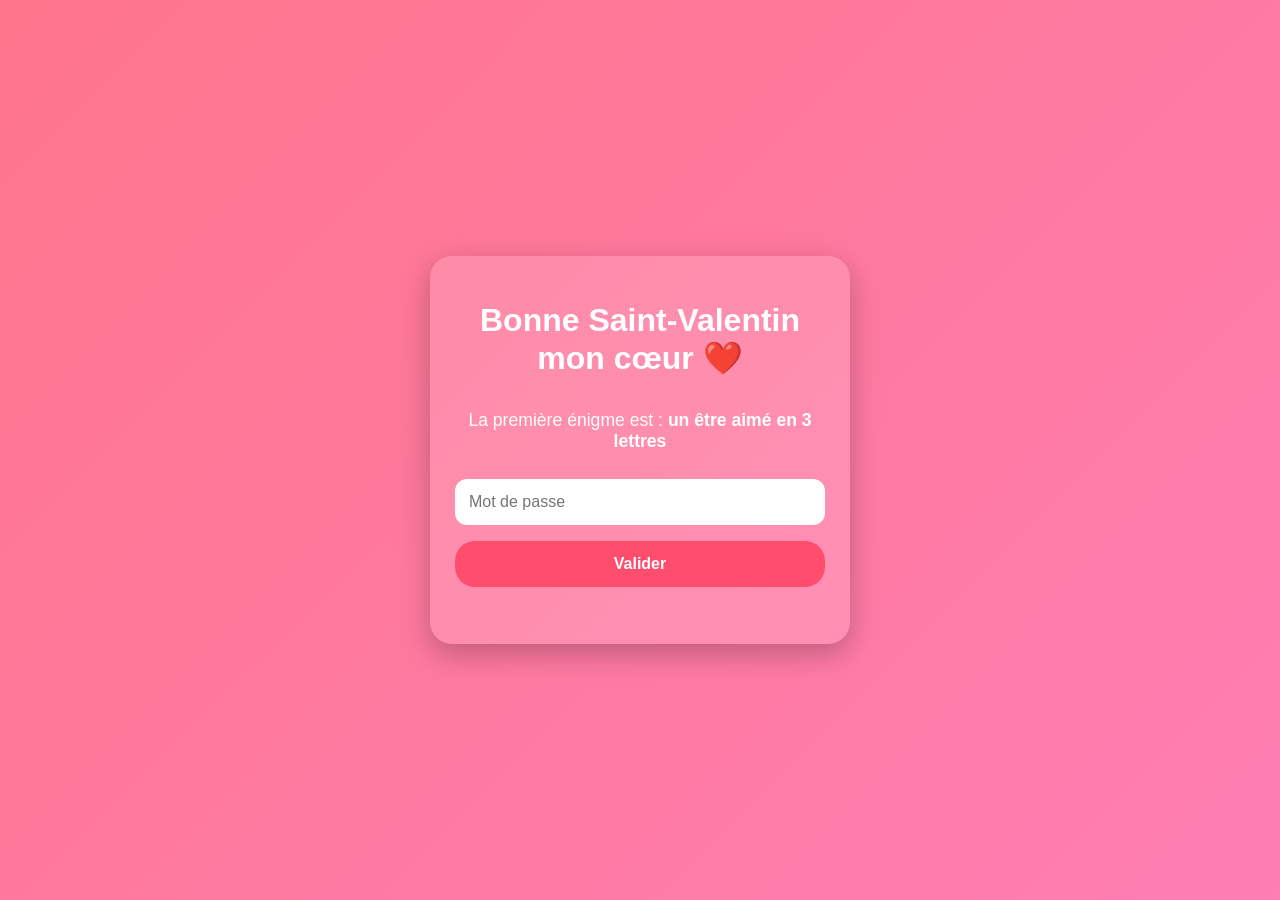
<file: index.html>
<!DOCTYPE html>
<html lang="fr">
<head>
  <meta charset="UTF-8">
  <meta name="viewport" content="width=device-width, initial-scale=1.0">
  <title>Bonne Saint-Valentin</title>
  <link rel="stylesheet" href="style.css">
</head>

<body>

  <div class="container">
    <h1>Bonne Saint-Valentin mon cœur ❤️</h1>

    <p>La première énigme est : <strong>un être aimé en 3 lettres</strong></p>

    <input type="password" id="password" placeholder="Mot de passe">
    <button onclick="verifier()">Valider</button>

    <p id="message"></p>
  </div>

  <script>
    function verifier() {
      const mdp = document.getElementById("password").value;
      if (mdp === "Ava") {
        window.location.href = "page2.html";
      } else {
        document.getElementById("message").innerText =
          "Ce n’est pas la bonne réponse 💭";
      }
    }
  </script>

</body>
</html>
</file>
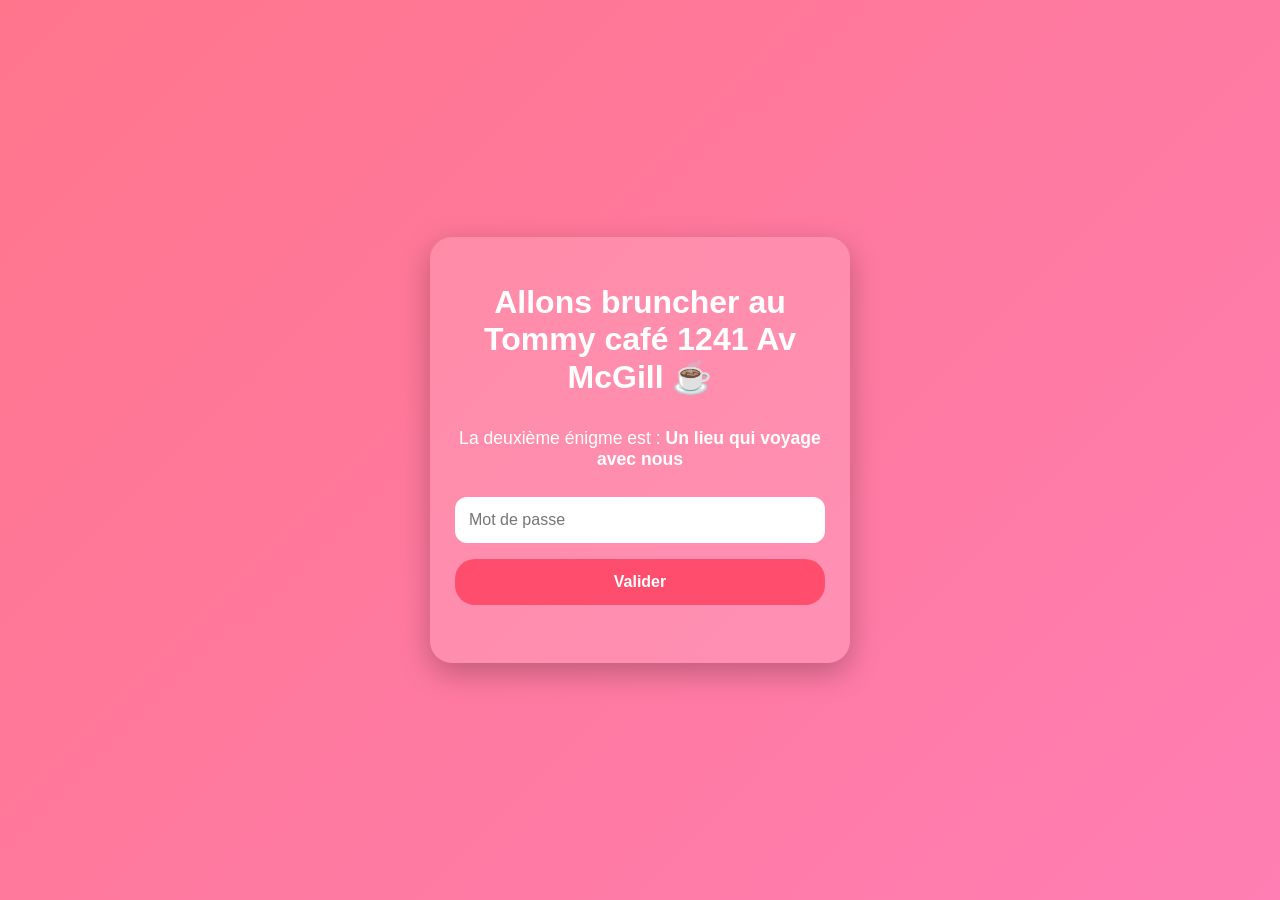
<file: page2.html>
<!DOCTYPE html>
<html lang="fr">
<head>
  <meta charset="UTF-8">
  <meta name="viewport" content="width=device-width, initial-scale=1.0">
  <title>Bonne Saint-Valentin</title>
  <link rel="stylesheet" href="style.css">
</head>

<body>

  <div class="container">
    <h1>Allons bruncher au Tommy café 1241 Av McGill ☕ </h1>

  <p>La deuxième énigme est : <strong> Un lieu qui voyage avec nous </strong></p>

    <input type="password" id="password" placeholder="Mot de passe">
    <button onclick="verifier()">Valider</button>

    <p id="message"></p>
  </div>

  <script>
    function verifier() {
      const mdp = document.getElementById("password").value;
      if (mdp === "les3brasseurs") {
        window.location.href = "page3.html"
      } else {
        document.getElementById("message").innerText =
          "Ce n’est pas la bonne réponse 💭";
      }
    }
  </script>

</body>
</html>
</file>
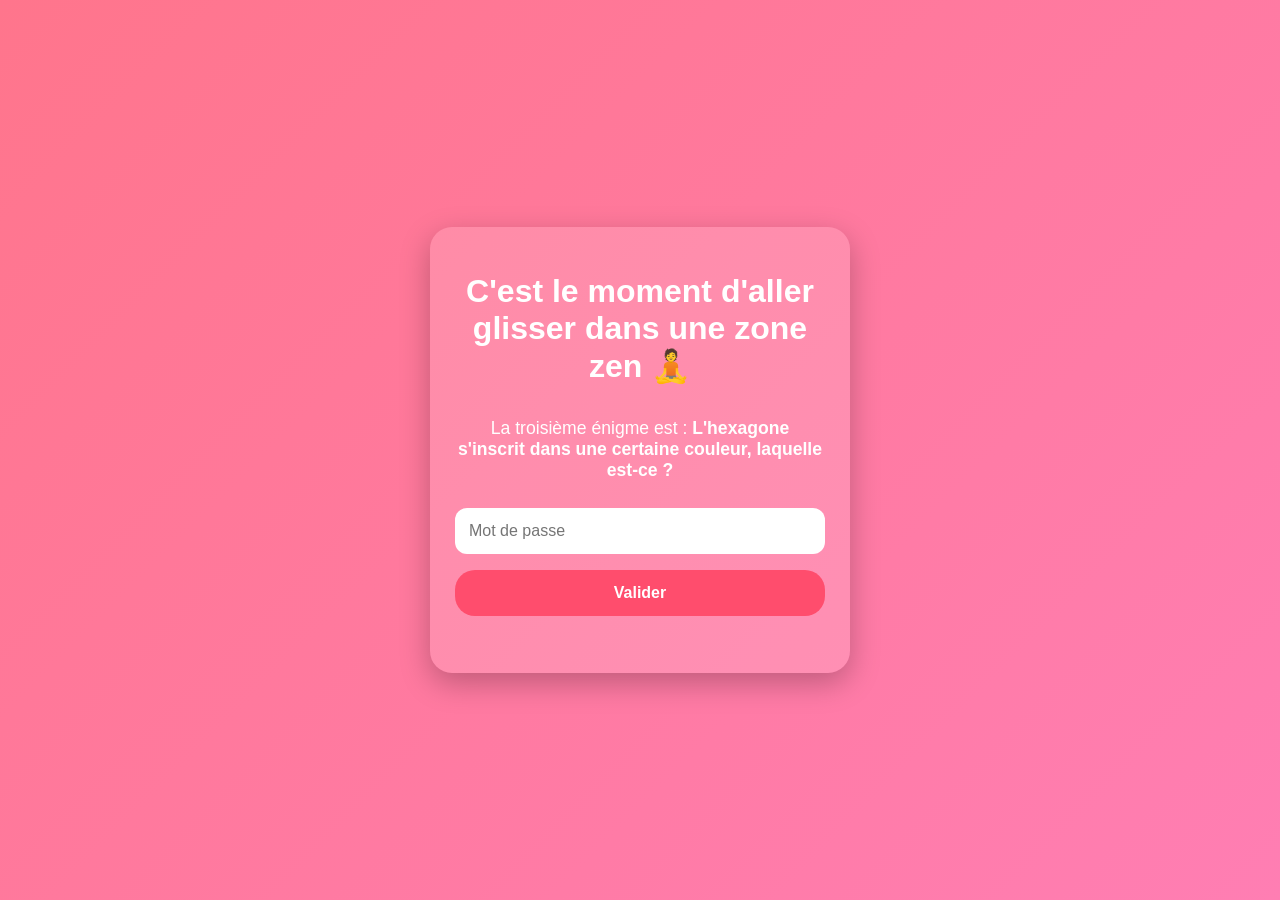
<file: page3.html>
<!DOCTYPE html>
<html lang="fr">
<head>
  <meta charset="UTF-8">
  <meta name="viewport" content="width=device-width, initial-scale=1.0">
  <title>Bonne Saint-Valentin</title>
  <link rel="stylesheet" href="style.css">
</head>

<body>

  <div class="container">
    <h1> C'est le moment d'aller glisser dans une zone zen 🧘 </h1>

  <p>La troisième énigme est : <strong> L'hexagone s'inscrit dans une certaine couleur, laquelle est-ce ? </strong></p>

    <input type="password" id="password" placeholder="Mot de passe">
    <button onclick="verifier()">Valider</button>

    <p id="message"></p>
  </div>

  <script>
    function verifier() {
      const mdp = document.getElementById("password").value;
      if (mdp === "vert") {
        window.location.href = "page4.html";
      } else {
        document.getElementById("message").innerText =
          "Ce n’est pas la bonne réponse 💭";
      }
    }
  </script>

</body>
</html>
</file>
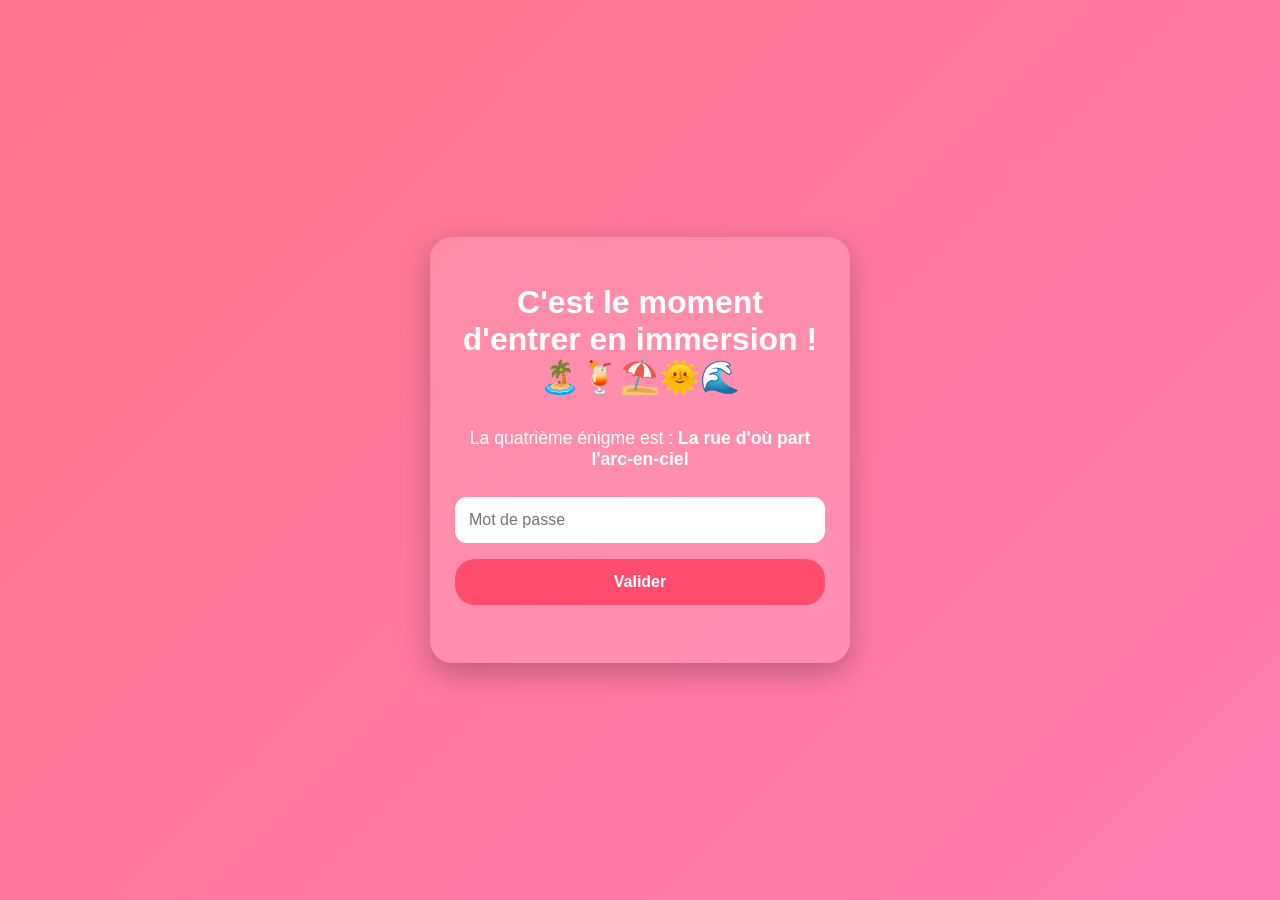
<file: page4.html>
<!DOCTYPE html>
<html lang="fr">
<head>
  <meta charset="UTF-8">
  <meta name="viewport" content="width=device-width, initial-scale=1.0">
  <title>Bonne Saint-Valentin</title>
  <link rel="stylesheet" href="style.css">
</head>

<body>

  <div class="container">
    <h1> C'est le moment d'entrer en immersion ! 🏝️🍹⛱️🌞🌊 </h1>

  <p>La quatrième énigme est : <strong> La rue d'où part l'arc-en-ciel </strong></p>

    <input type="password" id="password" placeholder="Mot de passe">
    <button onclick="verifier()">Valider</button>

    <p id="message"></p>
  </div>

  <script>
    function verifier() {
      const mdp = document.getElementById("password").value;
      if (mdp === "Bleury") {
        window.location.href = "page5.html";
      } else {
        document.getElementById("message").innerText =
          "Ce n’est pas la bonne réponse 💭";
      }
    }
  </script>

</body>
</html>
</file>
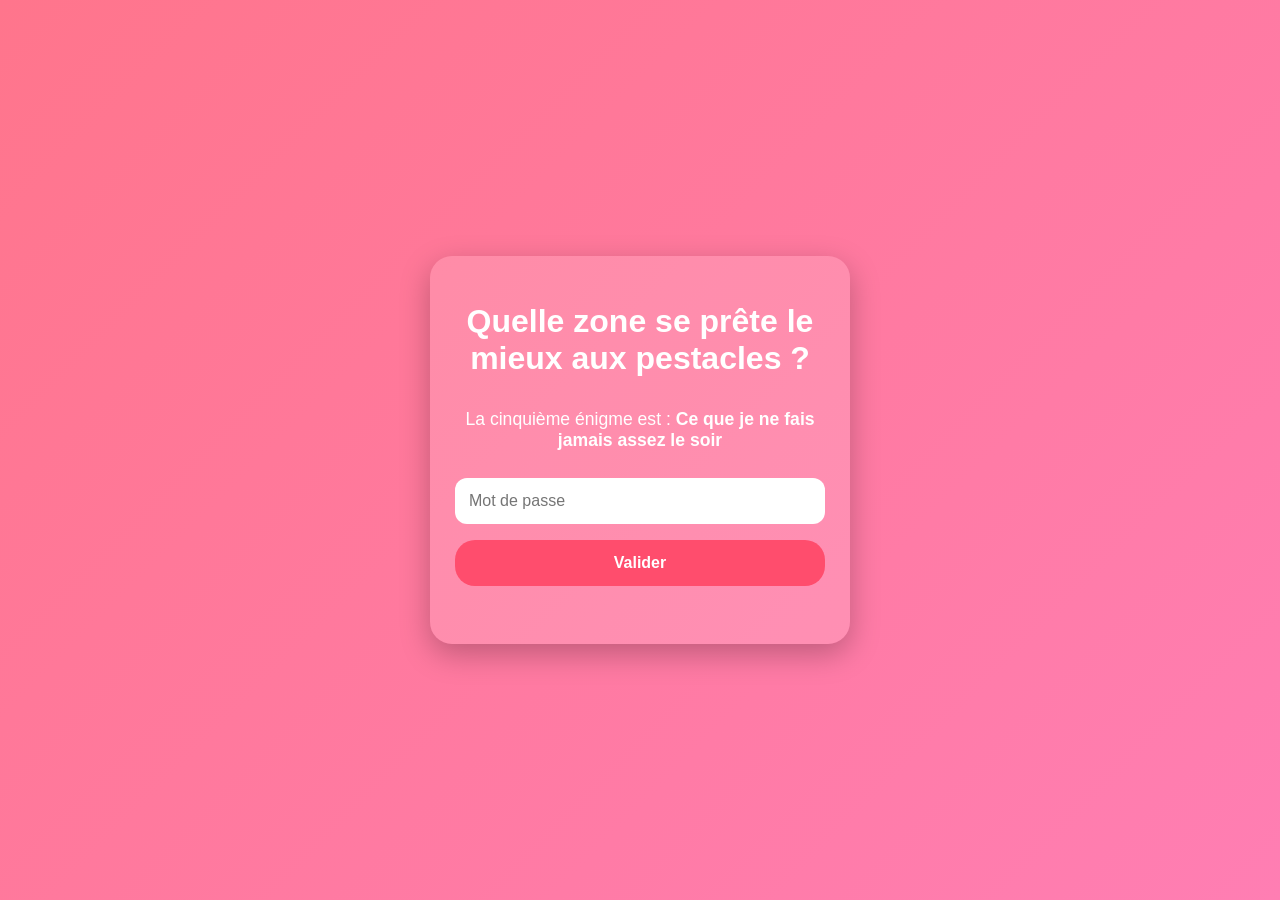
<file: page5.html>
<!DOCTYPE html>
<html lang="fr">
<head>
  <meta charset="UTF-8">
  <meta name="viewport" content="width=device-width, initial-scale=1.0">
  <title>Bonne Saint-Valentin</title>
  <link rel="stylesheet" href="style.css">
</head>

<body>

  <div class="container">
    <h1> Quelle zone se prête le mieux aux pestacles ? </h1>

  <p>La cinquième énigme est : <strong> Ce que je ne fais jamais assez le soir </strong></p>

    <input type="password" id="password" placeholder="Mot de passe">
    <button onclick="verifier()">Valider</button>

    <p id="message"></p>
  </div>

  <script>
    function verifier() {
      const mdp = document.getElementById("password").value;
      if (mdp === "pouilles") {
        window.location.href = "page6.html";
      } else {
        document.getElementById("message").innerText =
          "Ce n’est pas la bonne réponse 💭";
      }
    }
  </script>

</body>
</html>
</file>
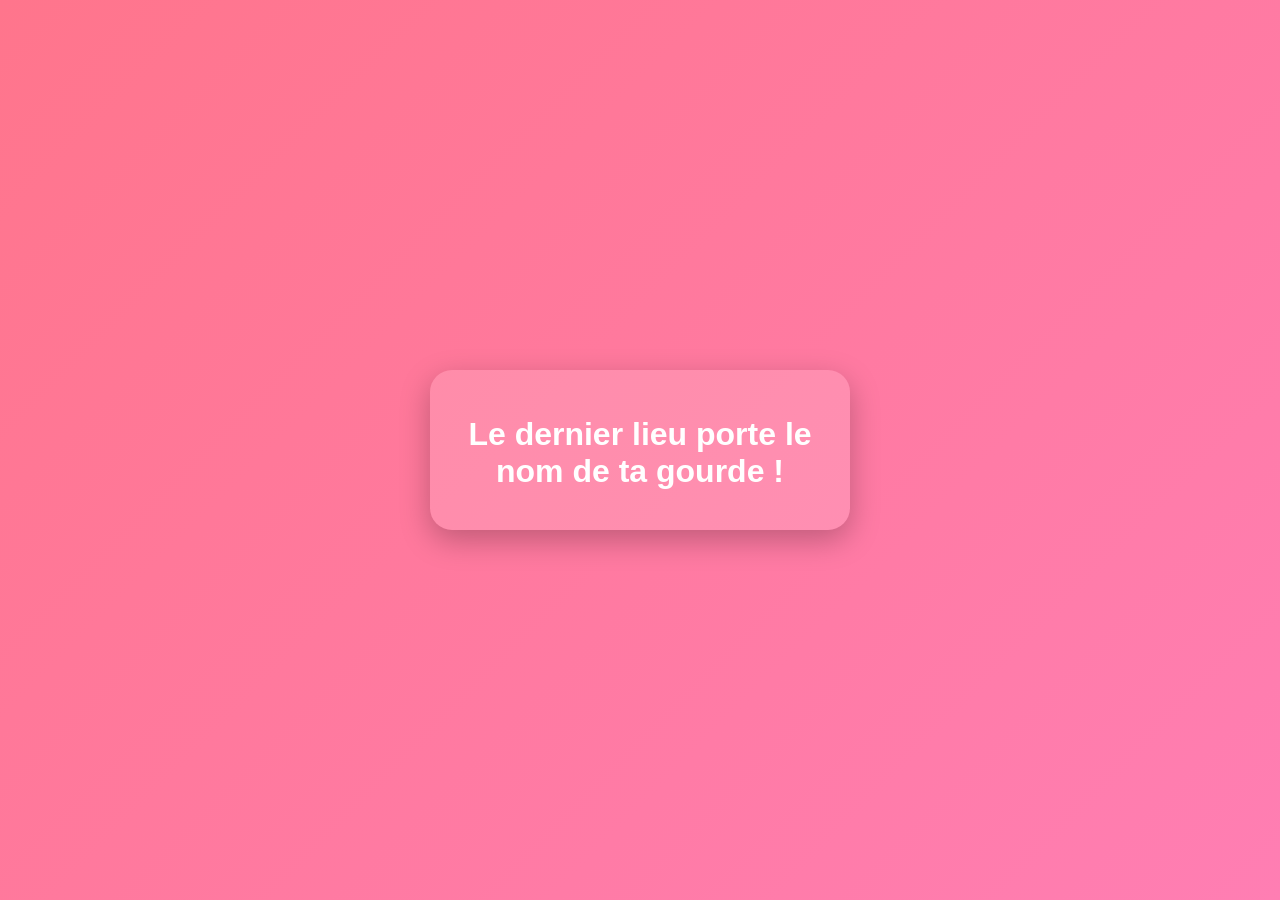
<file: page6.html>
<!DOCTYPE html>
<html lang="fr">
<head>
  <meta charset="UTF-8">
  <meta name="viewport" content="width=device-width, initial-scale=1.0">
  <title>Bonne Saint-Valentin</title>
  <link rel="stylesheet" href="style.css">
</head>

<body>

  <div class="container">
    <h1> Le dernier lieu porte le nom de ta gourde ! </h1>
  </div>

  <script>
  </script>

</body>
</html>
</file>
<file: style.css>
* {
  box-sizing: border-box;
}

body {
  margin: 0;
  min-height: 100vh;

  display: flex;
  justify-content: center;
  align-items: center;

  font-family: Arial, sans-serif;
  background: linear-gradient(135deg, #ff758c, #ff7eb3);
  color: white;
}

/* CONTENEUR */
.container {
  display: flex;              /* ← important */
  flex-direction: column;     /* ← FORCE le retour à la ligne */

  width: 100%;
  max-width: 420px;
  padding: 25px;
  margin: 15px;

  background: rgba(255, 255, 255, 0.15);
  border-radius: 22px;
  text-align: center;

  box-shadow: 0 10px 30px rgba(0,0,0,0.25);
}

/* TEXTES */
h1 {
  margin-bottom: 15px;
}

p {
  margin-bottom: 15px;
  font-size: 1.1rem;
}

/* IMAGE */
img {
  max-width: 100%;
  border-radius: 15px;
  margin-bottom: 20px;
}

/* INPUT + BOUTON */
input,
button {
  width: 100%;
  padding: 14px;
  margin-top: 12px;

  border-radius: 12px;
  border: none;
  font-size: 1rem;
}

button {
  margin-top: 16px;
  border-radius: 20px;
  background: #ff4d6d;
  color: white;
  font-weight: bold;
  cursor: pointer;
}
</file>
